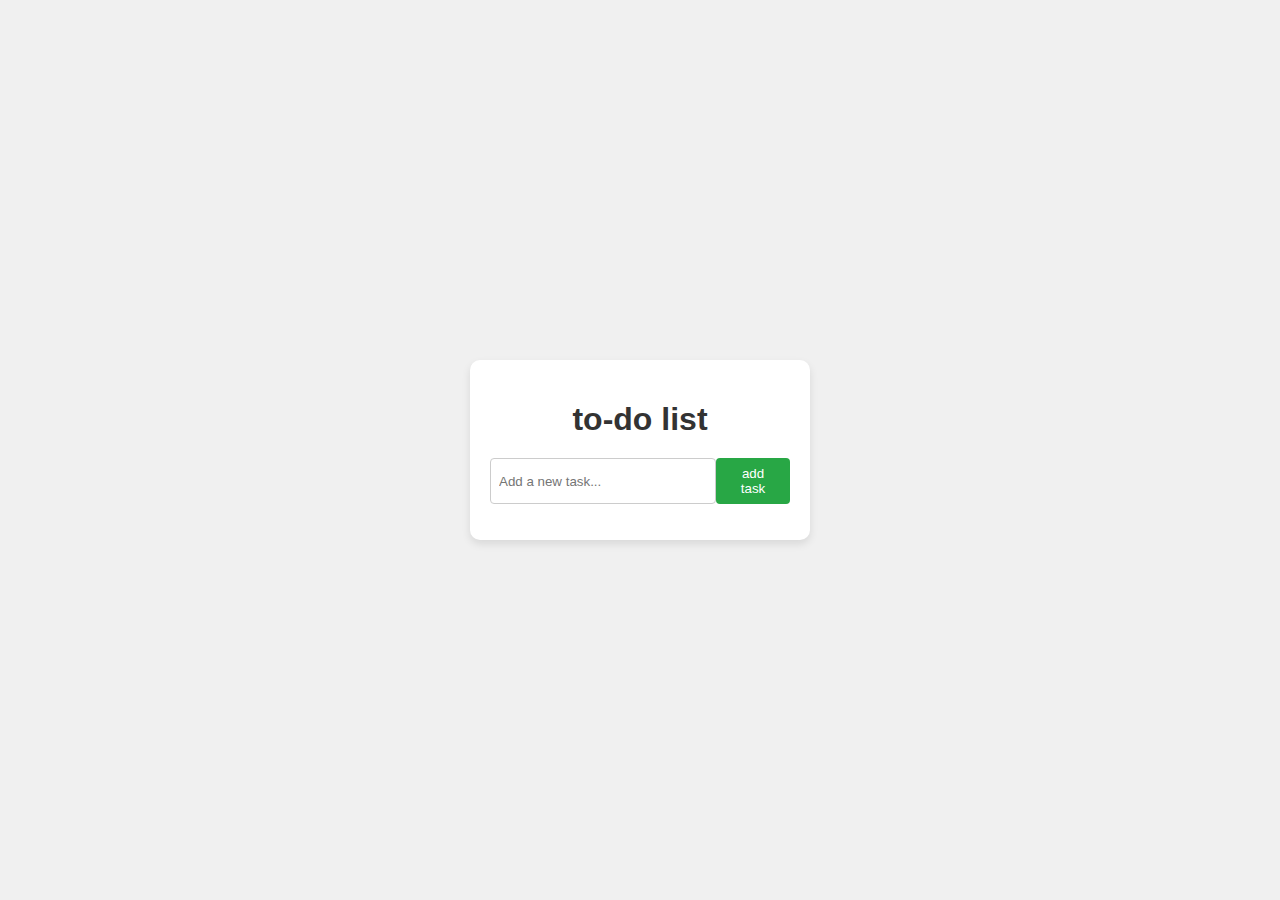
<file: Task2_To_Do_List/index.html>
<!DOCTYPE html>
<html lang="en">
<head>
    <meta charset="UTF-8">
    <meta name="viewport" content="width=device-width, initial-scale=1.0">
    <title>to-do list</title>
    <link rel="stylesheet" href="style.css">
</head>
<body>
    <div class="container">
        <h1>to-do list</h1>
        <div class="input-container">
            <input type="text" id="new-task" placeholder="Add a new task...">
            <button onclick="addTask()">add task</button>
        </div>
        <ul id="task-list"></ul>
    </div>

    <script src="skibidi.js"></script>
</body>
</html>
</file>
<file: Task2_To_Do_List/style.css>
body {
    font-family: Arial, sans-serif;
    background-color: #f0f0f0;
    margin: 0;
    padding: 0;
    display: flex;
    justify-content: center;
    align-items: center;
    height: 100vh;
}

.container {
    background-color: #fff;
    padding: 20px;
    border-radius: 10px;
    box-shadow: 0 4px 8px rgba(0, 0, 0, 0.1);
    width: 300px;
}

h1 {
    text-align: center;
    margin-bottom: 20px;
    color: #333;
}

.input-container {
    display: flex;
    justify-content: space-between;
}

input[type="text"] {
    width: 70%;
    padding: 8px;
    border: 1px solid #ccc;
    border-radius: 4px;
}

button {
    padding: 8px 12px;
    background-color: #28a745;
    color: #fff;
    border: none;
    border-radius: 4px;
    cursor: pointer;
}

button:hover {
    background-color: #218838;
}

ul {
    list-style-type: none;
    padding: 0;
}

li {
    background-color: #f8f9fa;
    margin: 8px 0;
    padding: 10px;
    border-radius: 4px;
    display: flex;
    justify-content: space-between;
    align-items: center;
}

li.completed {
    text-decoration: line-through;
    color: #6c757d;
}

li button {
    background-color: transparent;
    border: none;
    color: #007bff;
    cursor: pointer;
    padding: 0 5px;
}

li button:hover {
    text-decoration: underline;
}

.editing input[type="text"] {
    border: 1px solid #007bff;
}
</file>
